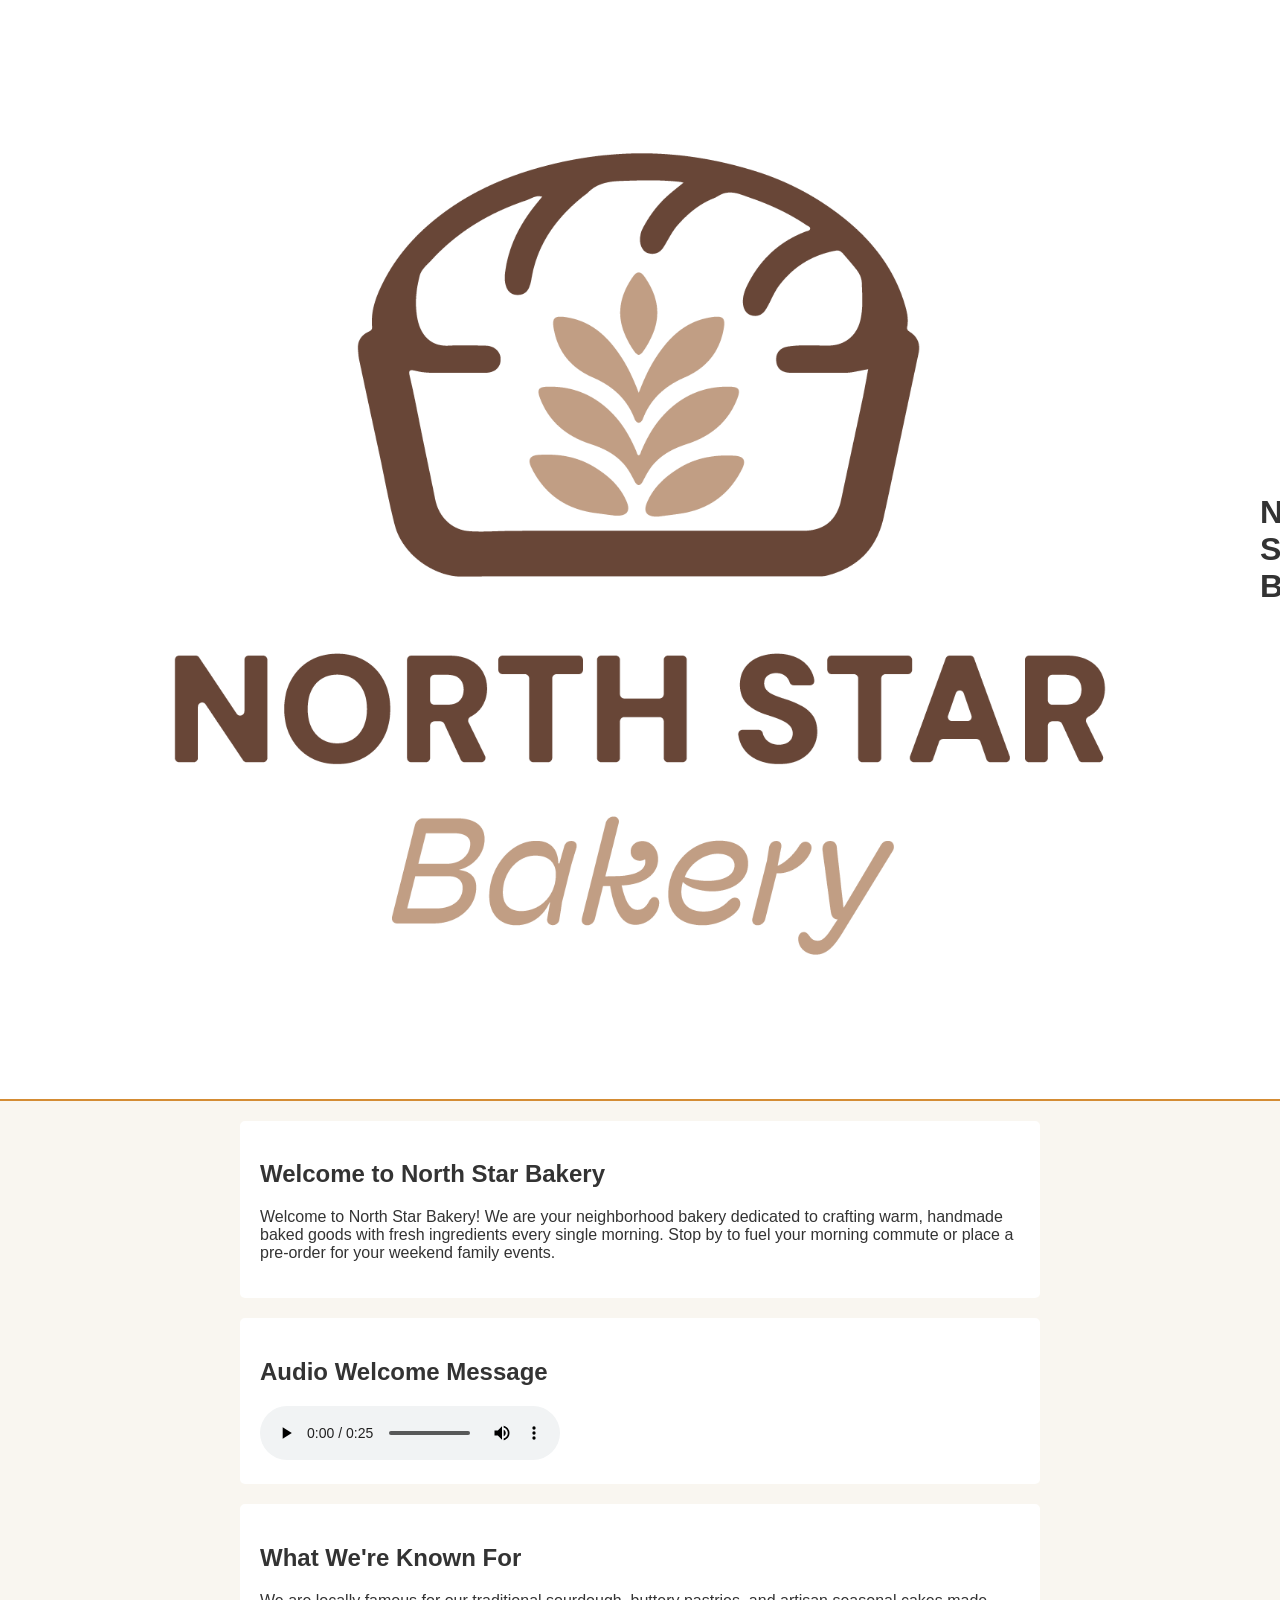
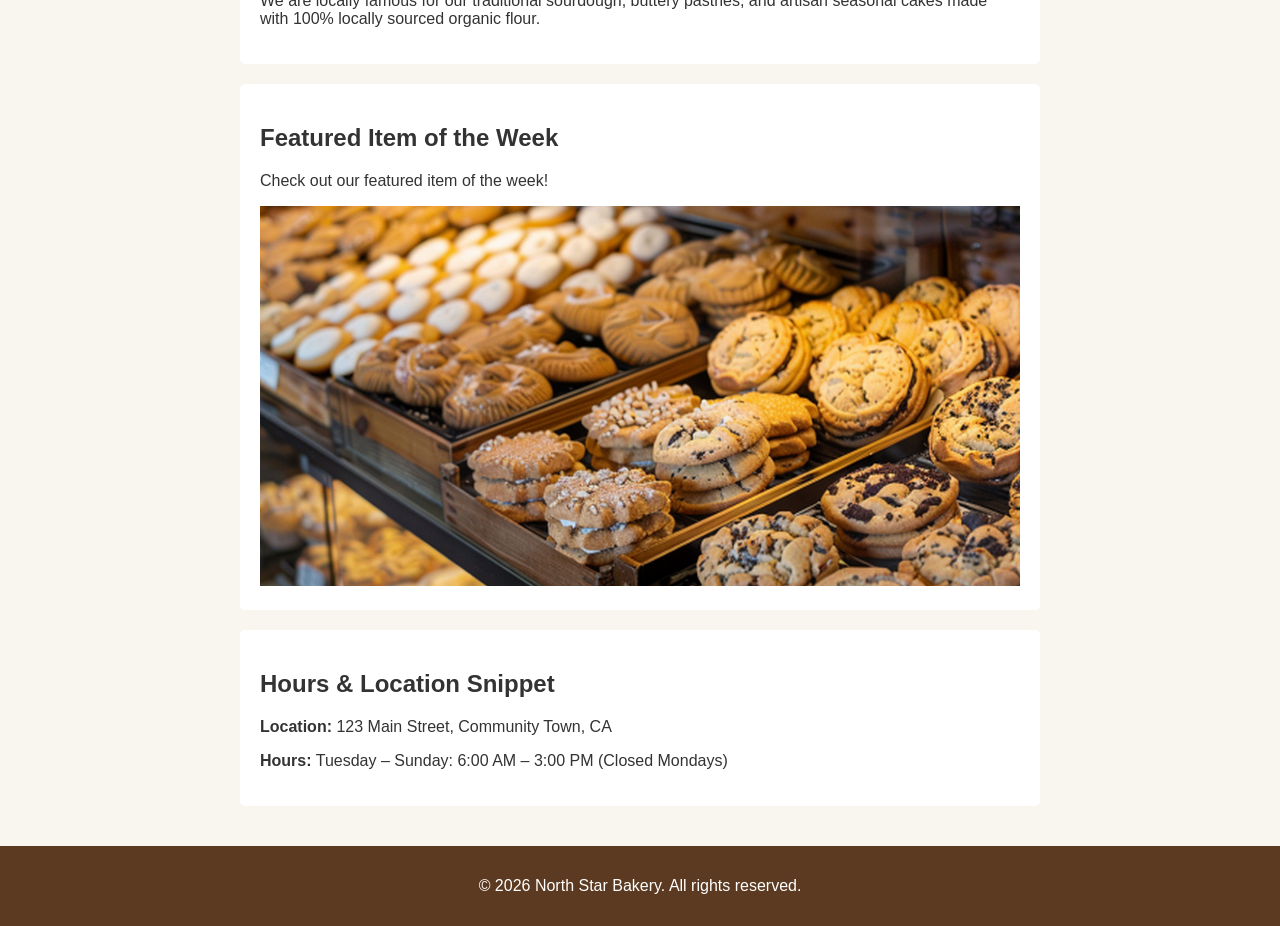
<file: index.html>
<!DOCTYPE html>
<html lang="en">
<head>
<meta charset="UTF-8">
<meta name="viewport" content="width=device-width, initial-scale=1.0">
<title>North Star Bakery - Home</title>
<link rel="stylesheet" href="styles.css">
</head>
<body>

<header>
<img src="bakery-logo_c.png" alt="North Star Bakery official logo displaying star emblem">
<h1>North Star Bakery</h1>
<nav>
<ul>
<li><a href="index.html">Home</a></li>
<li><a href="products.html">Products</a></li>
<li><a href="about.html">About Us</a></li>
<li><a href="contact.html">Contact & Pre-Orders</a></li>
</ul>
</nav>
</header>

<main>
<section>
<h2>Welcome to North Star Bakery</h2>
<p>Welcome to North Star Bakery! We are your neighborhood bakery dedicated to crafting warm, handmade baked goods with fresh ingredients every single morning. Stop by to fuel your morning commute or place a pre-order for your weekend family events.</p>
</section>

<section>
<h2>Audio Welcome Message</h2>
<audio controls>
<source src="bakery-welcome_c.mp3" type="audio/mpeg">
<p>Your browser does not support the audio element. Please download our audio welcome message <a href="bakery-welcome_c.mp3">here</a>.</p>
</audio>
</section>

<section>
<h2>What We're Known For</h2>
<p>We are locally famous for our traditional sourdough, buttery pastries, and artisan seasonal cakes made with 100% locally sourced organic flour.</p>
</section>

<section>
<h2>Featured Item of the Week</h2>
<p>Check out our featured item of the week!</p>
<picture>
<source media="(min-width: 800px)" srcset="bakery-feature-large_c.png">
<img src="bakery-feature-small_c.png" alt="Featured artisanal cinnamon sourdough pastry topped with glaze">
</picture>
</section>

<section>
<h2>Hours & Location Snippet</h2>
<p><strong>Location:</strong> 123 Main Street, Community Town, CA</p>
<p><strong>Hours:</strong> Tuesday – Sunday: 6:00 AM – 3:00 PM (Closed Mondays)</p>
</section>
</main>

<footer>
<p>&copy; 2026 North Star Bakery. All rights reserved.</p>
</footer>

</body>
</html>
</file>
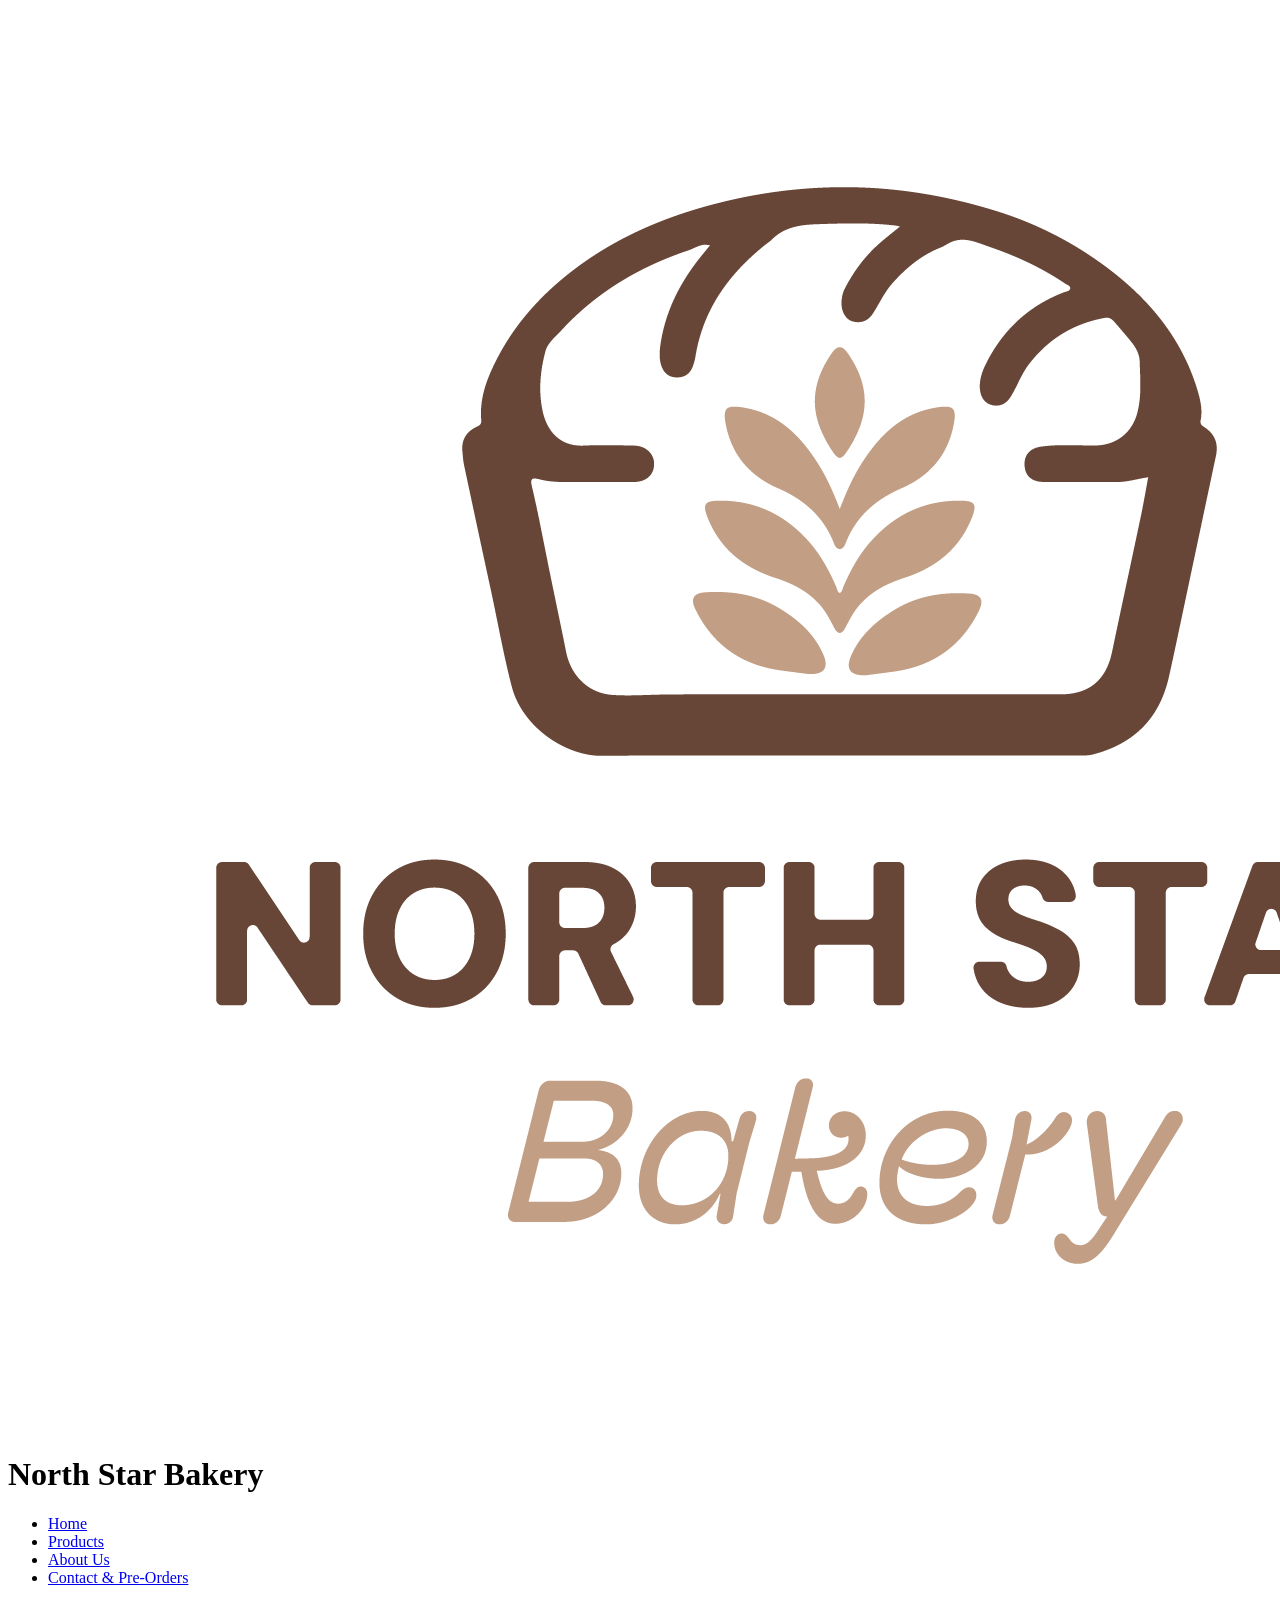
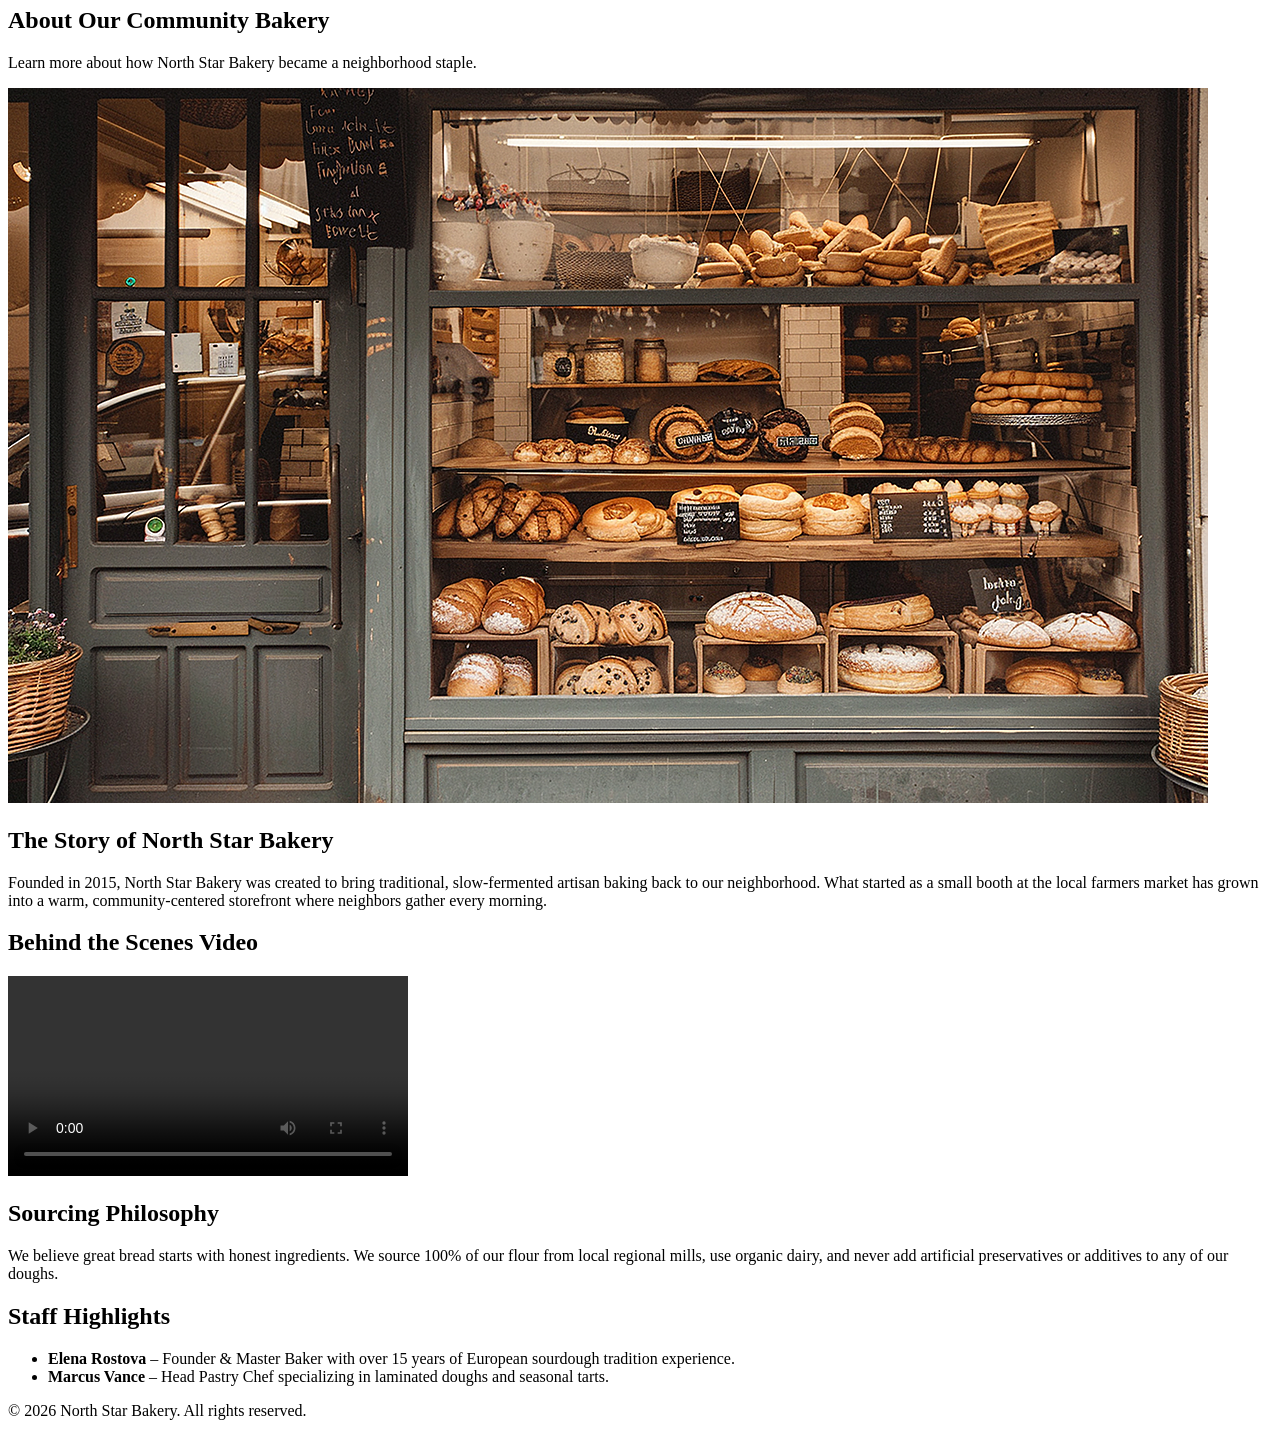
<file: about.html>
<!DOCTYPE html>
<html lang="en">
<head>
<meta charset="UTF-8">
<meta name="viewport" content="width=device-width, initial-scale=1.0">
<title>North Star Bakery - About Us</title>
</head>
<body>

<header>
<img src="bakery-logo_c.png" alt="North Star Bakery official logo displaying star emblem">
<h1>North Star Bakery</h1>
<nav>
<ul>
<li><a href="index.html">Home</a></li>
<li><a href="products.html">Products</a></li>
<li><a href="about.html">About Us</a></li>
<li><a href="contact.html">Contact & Pre-Orders</a></li>
</ul>
</nav>
</header>

<main>
<section>
<h2>About Our Community Bakery</h2>
<p>Learn more about how North Star Bakery became a neighborhood staple.</p>
<img src="bakery-storefront_c.png" alt="Exterior view of North Star Bakery storefront welcoming customers">
</section>

<section>
<h2>The Story of North Star Bakery</h2>
<p>Founded in 2015, North Star Bakery was created to bring traditional, slow-fermented artisan baking back to our neighborhood. What started as a small booth at the local farmers market has grown into a warm, community-centered storefront where neighbors gather every morning.</p>
</section>

<section>
<h2>Behind the Scenes Video</h2>
<video width="400" controls>
<source src="bakery-behind-scenes_c.mp4" type="video/mp4">
<p>Your browser does not support HTML video. You can view the behind the scenes footage of our bakers <a href="bakery-behind-scenes_c.mp4">here</a>.</p>
</video>
</section>

<section>
<h2>Sourcing Philosophy</h2>
<p>We believe great bread starts with honest ingredients. We source 100% of our flour from local regional mills, use organic dairy, and never add artificial preservatives or additives to any of our doughs.</p>
</section>

<section>
<h2>Staff Highlights</h2>
<ul>
<li><strong>Elena Rostova</strong> – Founder & Master Baker with over 15 years of European sourdough tradition experience.</li>
<li><strong>Marcus Vance</strong> – Head Pastry Chef specializing in laminated doughs and seasonal tarts.</li>
</ul>
</section>
</main>

<footer>
<p>&copy; 2026 North Star Bakery. All rights reserved.</p>
</footer>

</body>
</html>
</file>
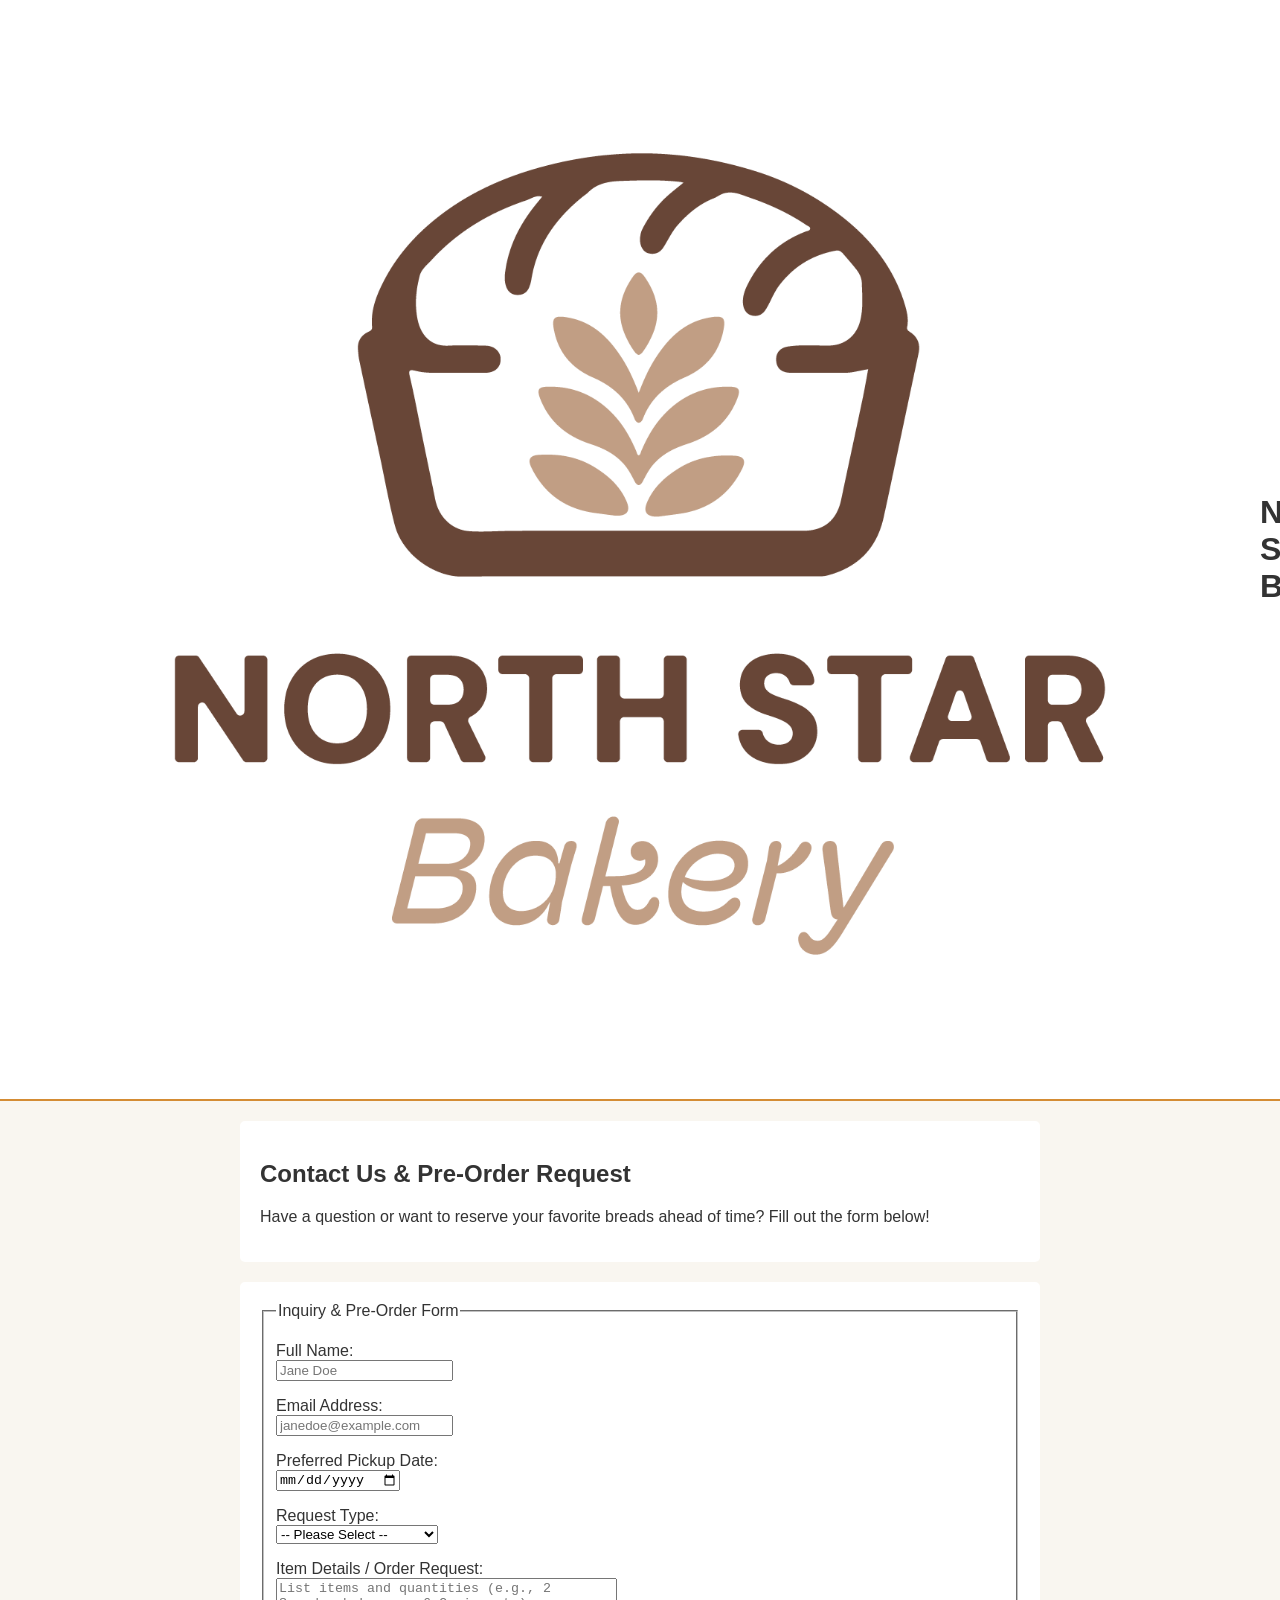
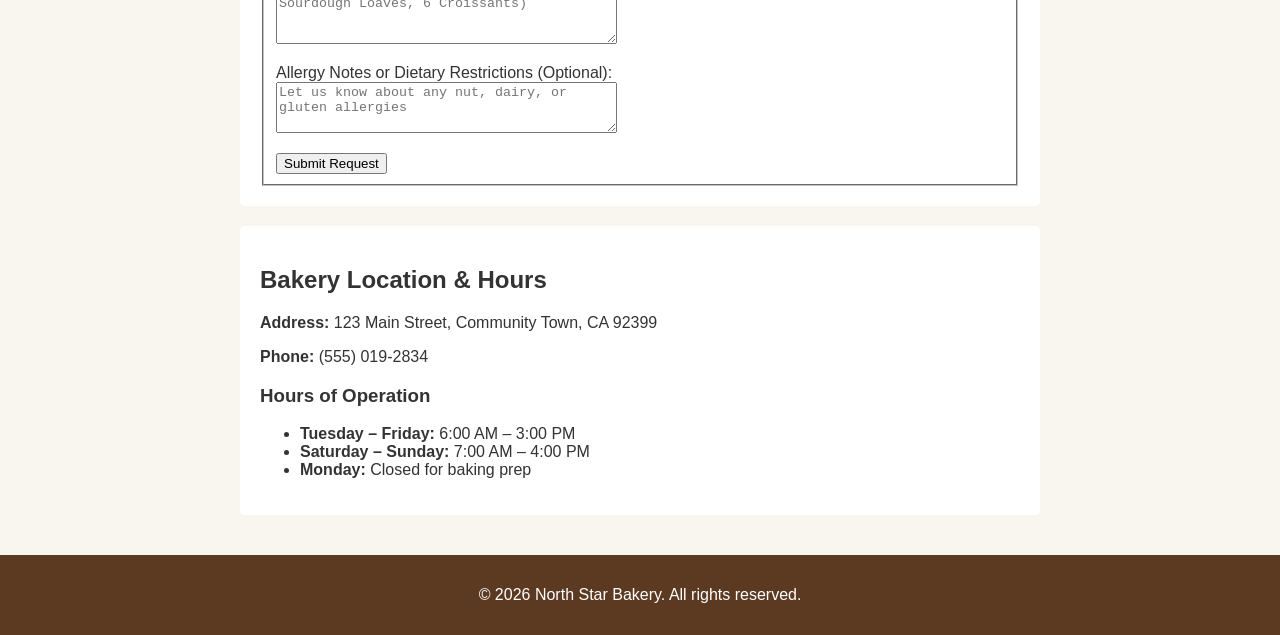
<file: contact.html>
<!DOCTYPE html>
<html lang="en">
<head>
<meta charset="UTF-8">
<meta name="viewport" content="width=device-width, initial-scale=1.0">
<title>North Star Bakery - Contact & Pre-Orders</title>
<link rel="stylesheet" href="styles.css">
</head>
<body>

<header>
<img src="bakery-logo_c.png" alt="North Star Bakery official logo displaying star emblem">
<h1>North Star Bakery</h1>
<nav>
<ul>
<li><a href="index.html">Home</a></li>
<li><a href="products.html">Products</a></li>
<li><a href="about.html">About Us</a></li>
<li><a href="contact.html">Contact & Pre-Orders</a></li>
</ul>
</nav>
</header>

<main>
<section>
<h2>Contact Us & Pre-Order Request</h2>
<p>Have a question or want to reserve your favorite breads ahead of time? Fill out the form below!</p>
</section>

<section>
<form action="#" method="post">
<fieldset>
<legend>Inquiry & Pre-Order Form</legend>

<p>
<label for="full-name">Full Name:</label><br>
<input type="text" id="full-name" name="full_name" required placeholder="Jane Doe">
</p>

<p>
<label for="email">Email Address:</label><br>
<input type="email" id="email" name="email_address" required placeholder="janedoe@example.com">
</p>

<p>
<label for="pickup-date">Preferred Pickup Date:</label><br>
<input type="date" id="pickup-date" name="pickup_date" required>
</p>

<p>
<label for="request-type">Request Type:</label><br>
<select id="request-type" name="request_type" required>
<option value="">-- Please Select --</option>
<option value="pre-order">Pre-Order Pick Up</option>
<option value="general-question">General Question</option>
<option value="event-catering">Catering / Event Inquiry</option>
</select>
</p>

<p>
<label for="item-details">Item Details / Order Request:</label><br>
<textarea id="item-details" name="item_details" rows="4" cols="40" required placeholder="List items and quantities (e.g., 2 Sourdough Loaves, 6 Croissants)"></textarea>
</p>

<p>
<label for="allergy-notes">Allergy Notes or Dietary Restrictions (Optional):</label><br>
<textarea id="allergy-notes" name="allergy_notes" rows="3" cols="40" placeholder="Let us know about any nut, dairy, or gluten allergies"></textarea>
</p>

<button type="submit">Submit Request</button>
</fieldset>
</form>
</section>

<section>
<h2>Bakery Location & Hours</h2>
<p><strong>Address:</strong> 123 Main Street, Community Town, CA 92399</p>
<p><strong>Phone:</strong> (555) 019-2834</p>
<h3>Hours of Operation</h3>
<ul>
<li><strong>Tuesday – Friday:</strong> 6:00 AM – 3:00 PM</li>
<li><strong>Saturday – Sunday:</strong> 7:00 AM – 4:00 PM</li>
<li><strong>Monday:</strong> Closed for baking prep</li>
</ul>
</section>
</main>

<footer>
<p>&copy; 2026 North Star Bakery. All rights reserved.</p>
</footer>

</body>
</html>
</file>
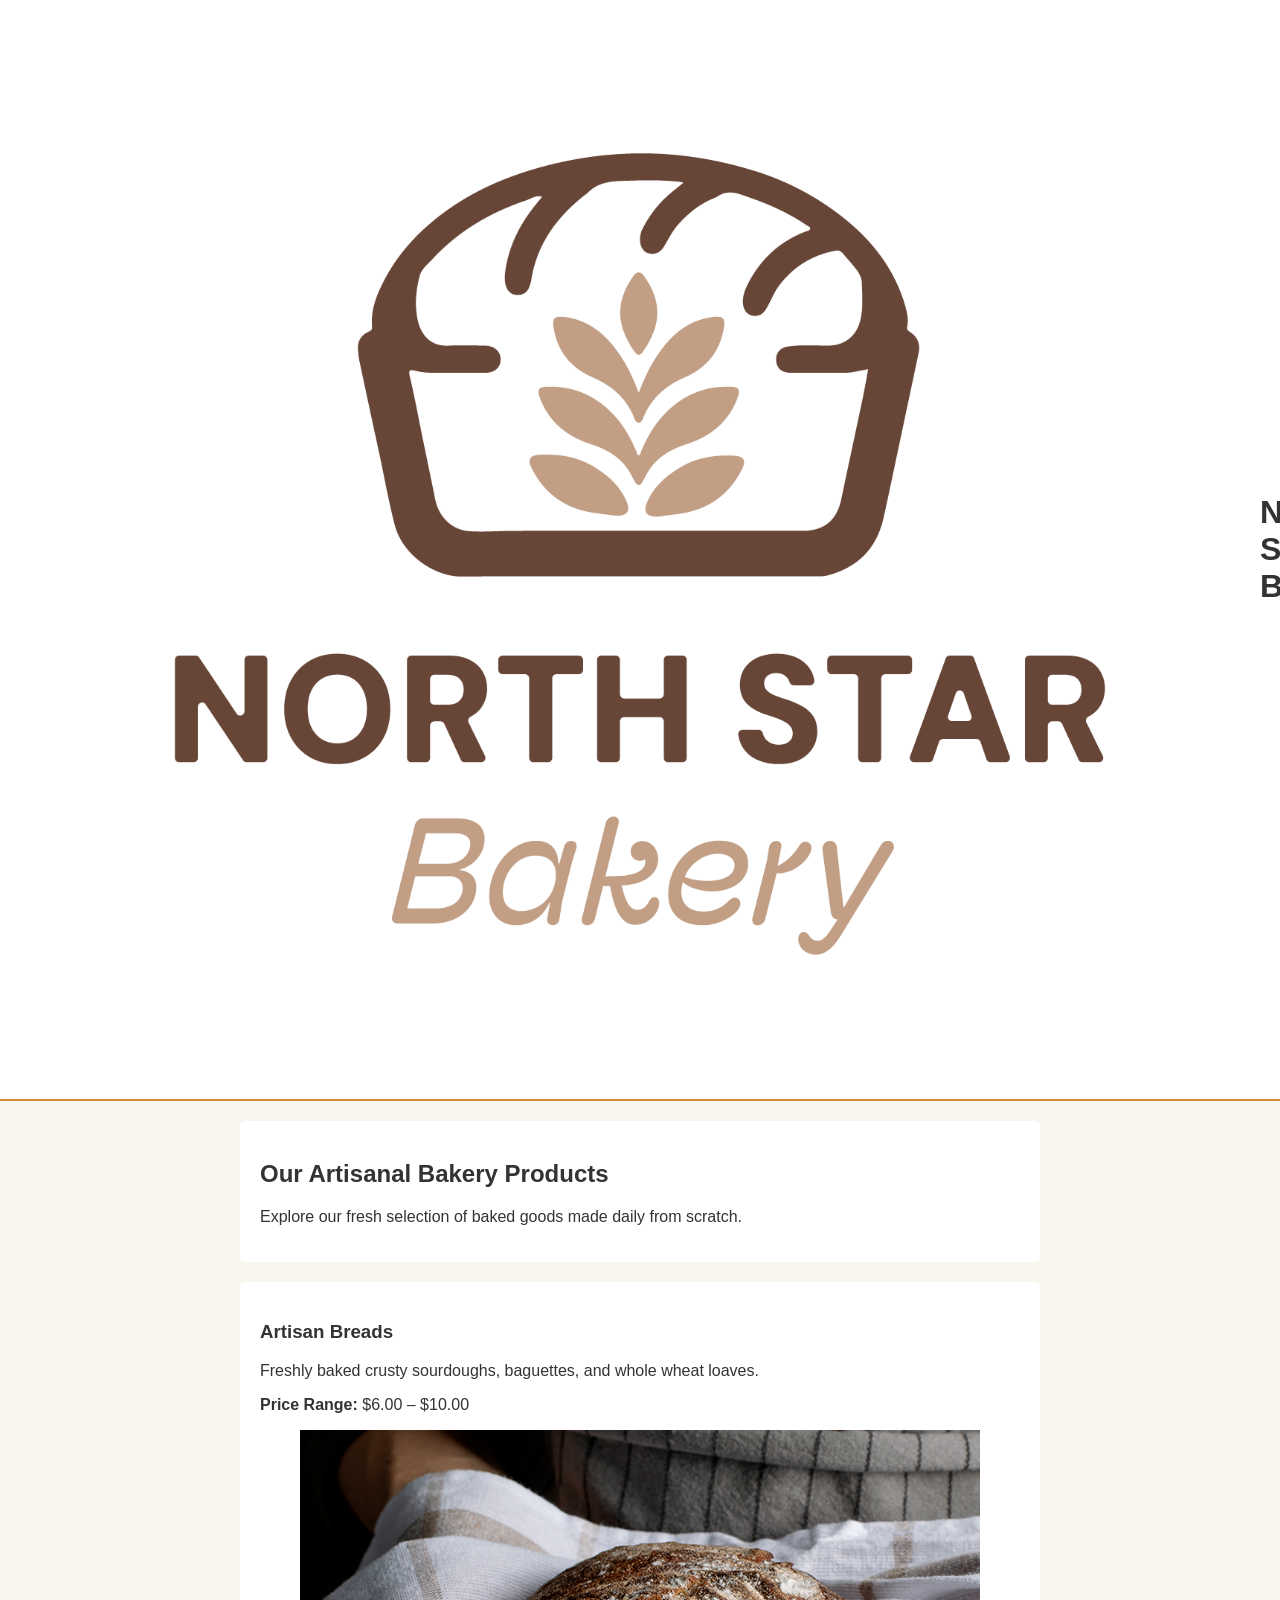
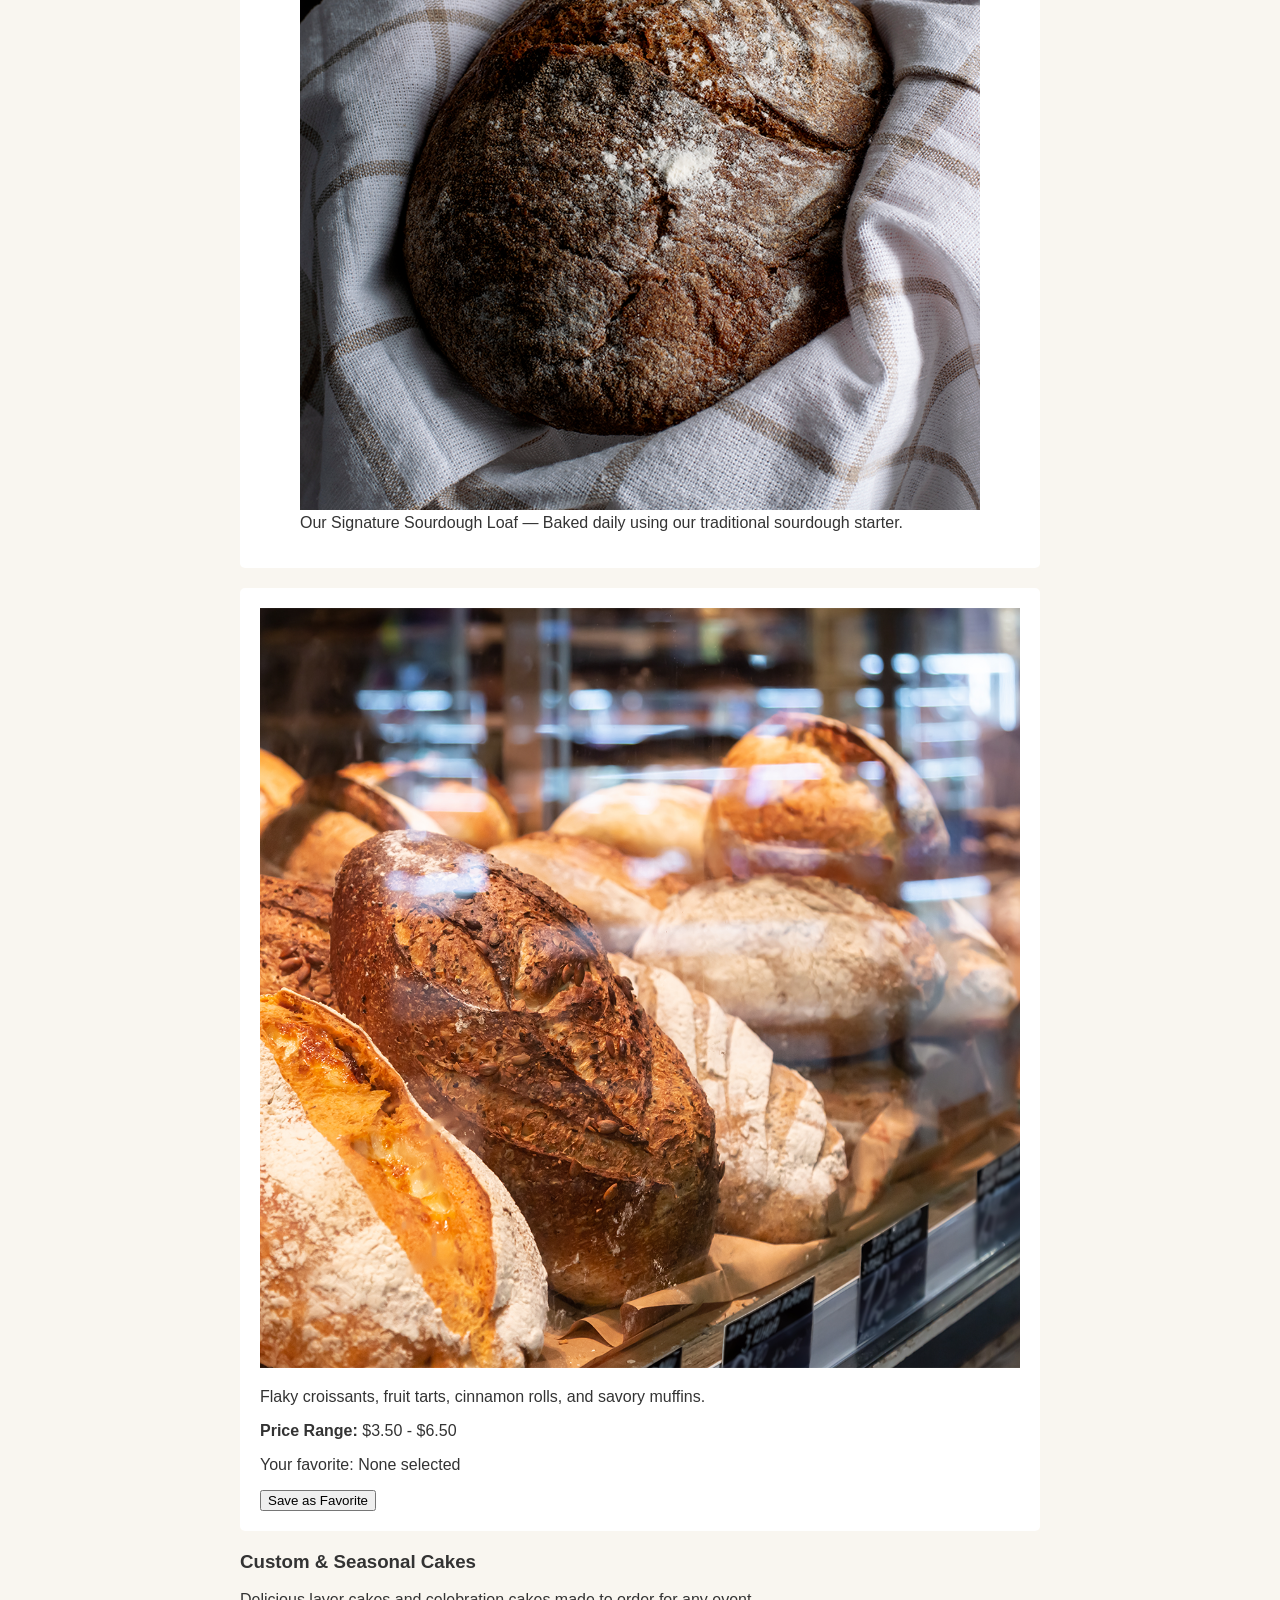
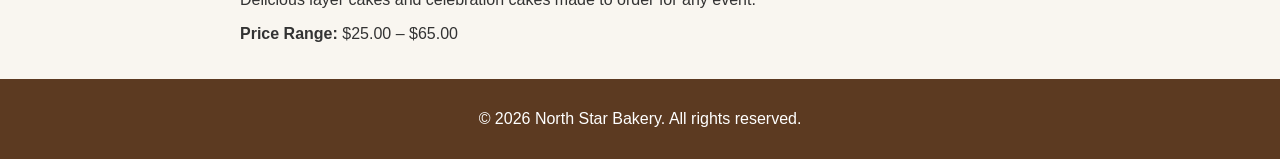
<file: products.html>
<!DOCTYPE html>
<html lang="en">
<head>
<meta charset="UTF-8">
<meta name="viewport" content="width=device-width, initial-scale=1.0">
<title>North Star Bakery - Products</title>
<link rel="stylesheet" href="styles.css">
</head>
<body>

<header>
<img src="bakery-logo_c.png" alt="North Star Bakery official logo displaying star emblem">
<h1>North Star Bakery</h1>
<nav>
<ul>
<li><a href="index.html">Home</a></li>
<li><a href="products.html">Products</a></li>
<li><a href="about.html">About Us</a></li>
<li><a href="contact.html">Contact & Pre-Orders</a></li>
</ul>
</nav>
</header>

<main>
<section>
<h2>Our Artisanal Bakery Products</h2>
<p>Explore our fresh selection of baked goods made daily from scratch.</p>
</section>

<section>
<h3>Artisan Breads</h3>
<p>Freshly baked crusty sourdoughs, baguettes, and whole wheat loaves.</p>
<p><strong>Price Range:</strong> $6.00 – $10.00</p>

<figure>
<img src="bakery-signature-loaf_c.png" alt="Golden brown signature sourdough loaf sliced open on a wooden table">
<figcaption>Our Signature Sourdough Loaf — Baked daily using our traditional sourdough starter.</figcaption>
</figure>
</section>

<section>
<img src="bakery-bread_c.png" alt="...">
<p>Flaky croissants, fruit tarts, cinnamon rolls, and savory muffins.</p>
<p><strong>Price Range:</strong> $3.50 ‐ $6.50</p>
<p id="favorite-display">Your favorite: None selected</p>
<button onclick="saveFavorite('Signature Loaf')">Save as Favorite</button>
</section>
<h3>Custom & Seasonal Cakes</h3>
<p>Delicious layer cakes and celebration cakes made to order for any event.</p>
<p><strong>Price Range:</strong> $25.00 – $65.00</p>
</section>
</main>

<footer>
<p>&copy; 2026 North Star Bakery. All rights reserved.</p>
</footer>

<script src="script.js"></script>
</body>
</html>
</file>
<file: styles.css>
body {
font-family: Arial, sans-serif;
background-color: #f9f6f0;
color: #333333;
margin: 0;
padding: 0;
}

header {
background-color: #ffffff;
padding: 20px;
border-bottom: 2px solid #d48c34;
display: flex;
flex-direction: column;
align-items: center;
}

nav ul {
list-style-type: none;
padding: 0;
display: flex;
flex-direction: column;
gap: 10px;
align-items: center;
}

nav a {
text-decoration: none;
color: #5c3a21;
font-weight: bold;
}

nav a:hover {
color: #d48c34;
}

main {
padding: 20px;
max-width: 800px;
margin: 0 auto;
}

section {
background-color: #ffffff;
padding: 20px;
margin-bottom: 20px;
border-radius: 5px;
}

footer {
text-align: center;
padding: 15px;
background-color: #5c3a21;
color: #ffffff;
}

/* Media Query for larger screens */
@media (min-width: 768px) {
header {
flex-direction: row;
justify-content: space-between;
}

nav ul {
flex-direction: row;
gap: 20px;
}
}
img {
max-width: 100%;
height: auto;
}
</file>
